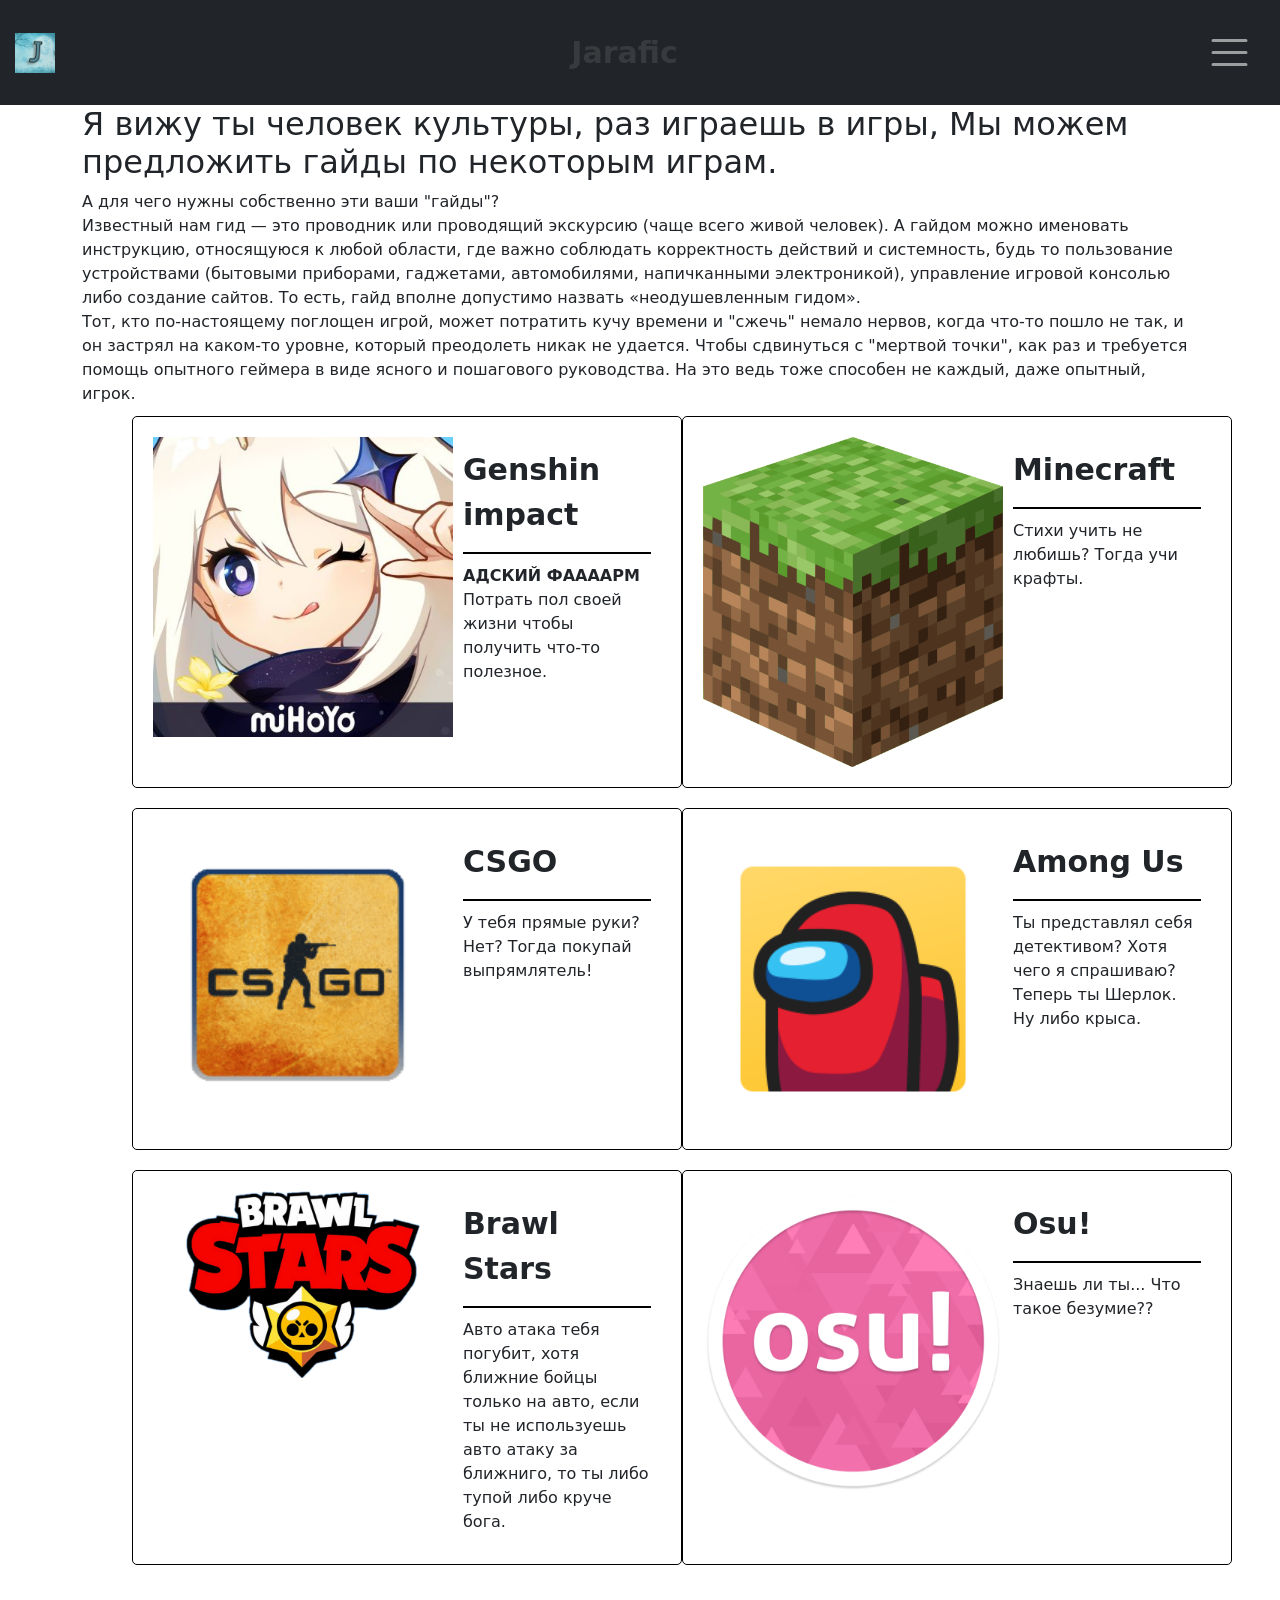
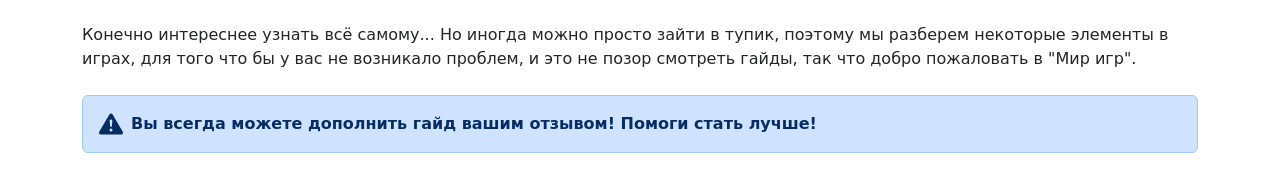
<file: index.html>
<!DOCTYPE html>
<html lang="ru" dir="ltr">
  <head>
    <meta charset="utf-8">
    <title>Jaradic</title>
    <link rel="icon" href="icon.png">

    <meta name="viewport" content="width=device-width">
    <link href="https://cdn.jsdelivr.net/npm/bootstrap@5.0.2/dist/css/bootstrap.min.css" rel="stylesheet" integrity="sha384-EVSTQN3/azprG1Anm3QDgpJLIm9Nao0Yz1ztcQTwFspd3yD65VohhpuuCOmLASjC" crossorigin="anonymous">

      <script src="https://cdn.jsdelivr.net/npm/@popperjs/core@2.9.2/dist/umd/popper.min.js" integrity="sha384-IQsoLXl5PILFhosVNubq5LC7Qb9DXgDA9i+tQ8Zj3iwWAwPtgFTxbJ8NT4GN1R8p" crossorigin="anonymous"></script>

        <script src="https://cdn.jsdelivr.net/npm/bootstrap@5.0.2/dist/js/bootstrap.min.js" integrity="sha384-cVKIPhGWiC2Al4u+LWgxfKTRIcfu0JTxR+EQDz/bgldoEyl4H0zUF0QKbrJ0EcQF" crossorigin="anonymous"></script>
        <link rel="stylesheet" href="css/style.css">
  </head>
  <body>

        <a href="#top"><img id="strelka" src="strelka.png"></a>

      <style>
        a{
          text-decoration: none;
          color: #7774
          }
      </style>
        <nav class="navbar navbar-dark bg-dark">
          <a class="navbar-brand" href="jarafic.html">
        <img src="icon.png" alt="" width="40" height="40">
          </a>

        <div name="top">
          <div class="logobrand">
             <a href="jarafic.html"><b>Jarafic</b></a>
          </div>
        </div>

    <a class="btn" data-bs-toggle="offcanvas" href="#offcanvasExample" role="button" aria-controls="offcanvasExample">
      <span class="navbar-toggler-icon"></span>
    </a>
</nav>

<div class="offcanvas offcanvas-start" tabindex="-1" id="offcanvasExample" aria-labelledby="offcanvasExampleLabel">
  <div class="offcanvas-header">
    <h5 class="offcanvas-title" id="offcanvasExampleLabel">Меню</h5>
    <button type="button" class="btn-close text-reset" data-bs-dismiss="offcanvas" aria-label="Close"></button>
  </div>

  <ul class="rectangle">
    <li><a href="jarafic.html">Основная страница</a></li>
    <li><a href="jarafic_genshin_impact.html">Genshin impact</a></li>
    <li><a href="jarafic_among_us.html">Among Us</a></li>
    <li><a href="jarafic_minecraft.html">Minecraft</a></li>
  </ul>

  <ul class="regavtstyle">
  <li><a href="Reg\Avtoris.html">Авторизация</a></li>
  <li><a href="Reg\Register.html">Регистрация</a></li>
</ul>

</div>

<div class="container">

  <h2>Я вижу ты человек культуры, раз играешь в игры, Мы можем предложить гайды по некоторым играм.</h2>
  А для чего нужны собственно эти ваши "гайды"? <br>
   Известный нам гид — это проводник или проводящий экскурсию (чаще всего живой человек). А гайдом можно именовать инструкцию, относящуюся к любой области, где важно соблюдать корректность действий и системность, будь то пользование устройствами (бытовыми приборами, гаджетами, автомобилями, напичканными электроникой), управление игровой консолью либо создание сайтов. То есть, гайд вполне допустимо назвать «неодушевленным гидом».
   <br>
   Тот, кто по-настоящему поглощен игрой, может потратить кучу времени и "сжечь" немало нервов, когда что-то пошло не так, и он застрял на каком-то уровне, который преодолеть никак не удается. Чтобы сдвинуться с "мертвой точки", как раз и требуется помощь опытного геймера в виде ясного и пошагового руководства. На это ведь тоже способен не каждый, даже опытный, игрок.

      <div class="cart_form">

     <div class="cart">
       <div class="img_line"><img src="GenshinMenuIcon.jpg" alt=""></div>
       <div class="text_line">
         <div class="head_text">
           Genshin impact
         </div>
         <div class="description">
           <b>АДСКИЙ ФААААРМ</b> Потрать пол своей жизни чтобы получить что-то полезное.
         </div>
       </div>
     </div>

     <div class="cart">
       <div class="img_line"><img src="MinecraftMenuIcon.png" alt=""></div>
       <div class="text_line">
         <div class="head_text">
           Minecraft
         </div>
         <div class="description">
            Стихи учить не любишь? Тогда учи крафты.
         </div>
       </div>
     </div>

     <div class="cart">
       <div class="img_line"><img src="CSGOMenuIcon.png" alt=""></div>
       <div class="text_line">
         <div class="head_text">
           CSGO
         </div>
         <div class="description">
           У тебя прямые руки? Нет? Тогда покупай выпрямлятель!
         </div>
       </div>
     </div>

     <div class="cart">
       <div class="img_line"><img src="AmongUsMenuIcon.png" alt=""></div>
       <div class="text_line">
         <div class="head_text">
           Among Us
         </div>
         <div class="description">
            Ты представлял себя детективом? Хотя чего я спрашиваю? Теперь ты Шерлок. Ну либо крыса.
         </div>
       </div>
     </div>

     <div class="cart">
       <div class="img_line"><img src="BrawlStarsMenuIcon.png" alt=""></div>
       <div class="text_line">
         <div class="head_text">
           Brawl Stars
         </div>
           Авто атака тебя погубит, хотя ближние бойцы только на авто, если ты не используешь авто атаку за ближниго, то ты либо тупой либо круче бога.
         <div class="description">

         </div>
       </div>
     </div>

     <div class="cart">
       <div class="img_line"><img src="OsuMenuIcon.png" alt=""></div>
       <div class="text_line">
         <div class="head_text">
           Osu!
         </div>
           Знаешь ли ты... Что такое безумие??
         <div class="description">

         </div>
       </div>
     </div>

     </div>
        <br>
        <br>
Конечно интереснее узнать всё самому... Но иногда можно просто зайти в тупик, поэтому мы разберем некоторые элементы в играх, для того что бы у вас не возникало проблем, и это не позор смотреть гайды, так что добро пожаловать в "Мир игр".
   <br>
   <br>
   <div class="alert alert-primary d-flex align-items-center" role="alert">
   <svg xmlns="http://www.w3.org/2000/svg" width="24" height="24" fill="currentColor" class="bi bi-exclamation-triangle-fill flex-shrink-0 me-2" viewBox="0 0 16 16" role="img" aria-label="Warning:">
     <path d="M8.982 1.566a1.13 1.13 0 0 0-1.96 0L.165 13.233c-.457.778.091 1.767.98 1.767h13.713c.889 0 1.438-.99.98-1.767L8.982 1.566zM8 5c.535 0 .954.462.9.995l-.35 3.507a.552.552 0 0 1-1.1 0L7.1 5.995A.905.905 0 0 1 8 5zm.002 6a1 1 0 1 1 0 2 1 1 0 0 1 0-2z"/>
   </svg>
   <div>
     <b>Вы всегда можете дополнить гайд вашим отзывом! Помоги стать лучше!</b>
   </div>
   </div>

</div>
</body>
</html>
</file>
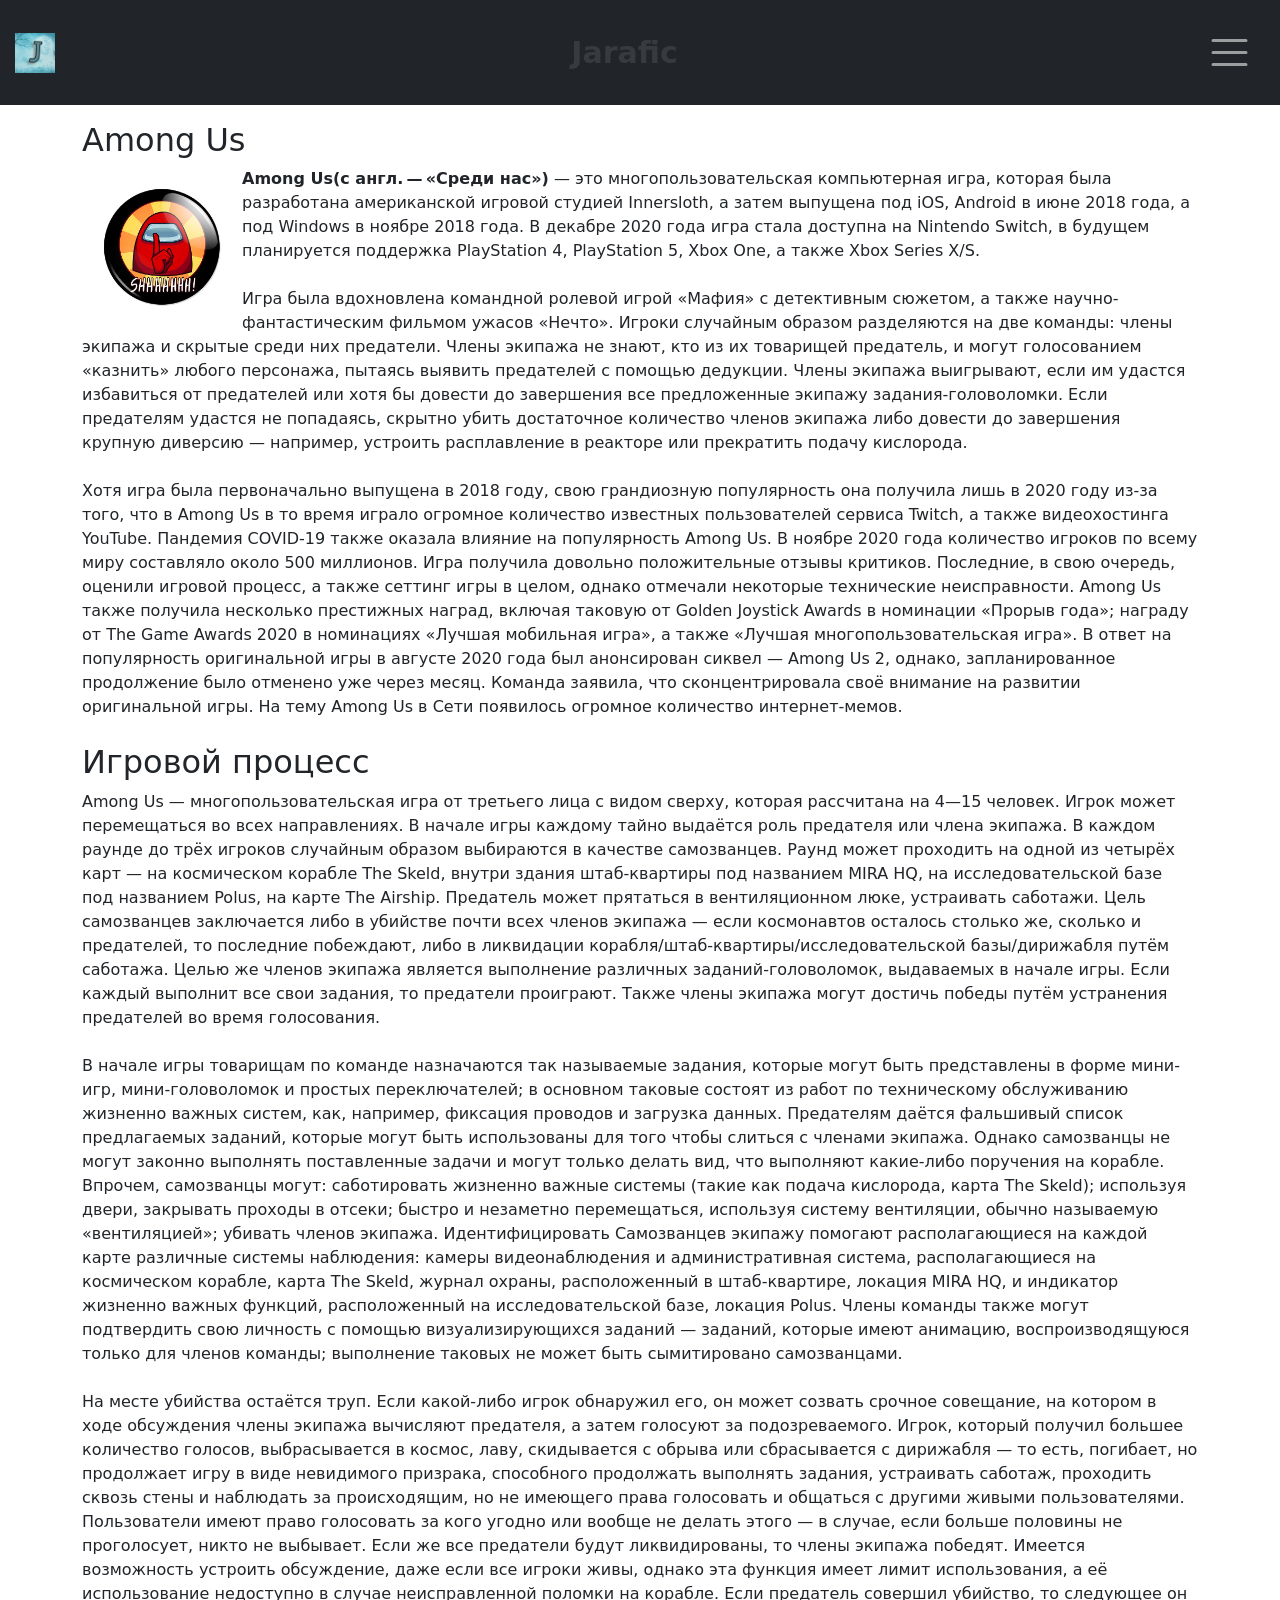
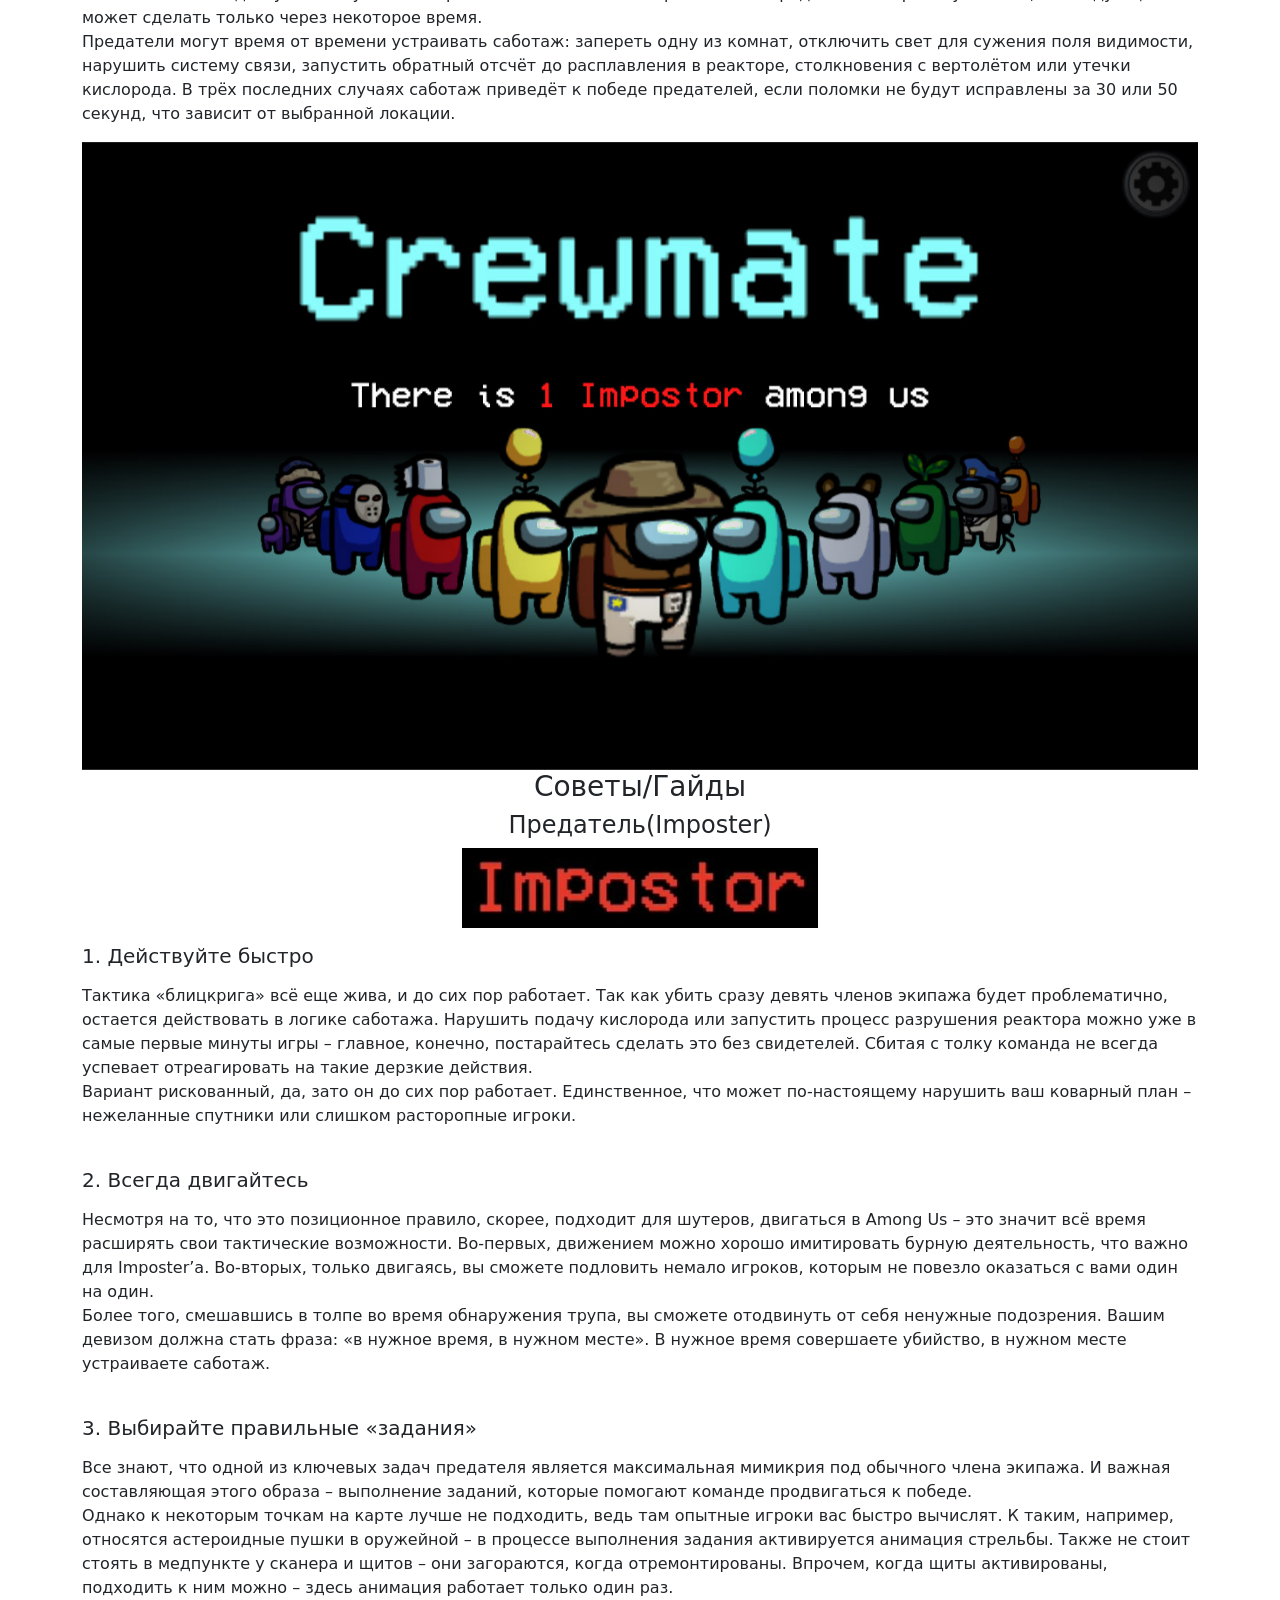
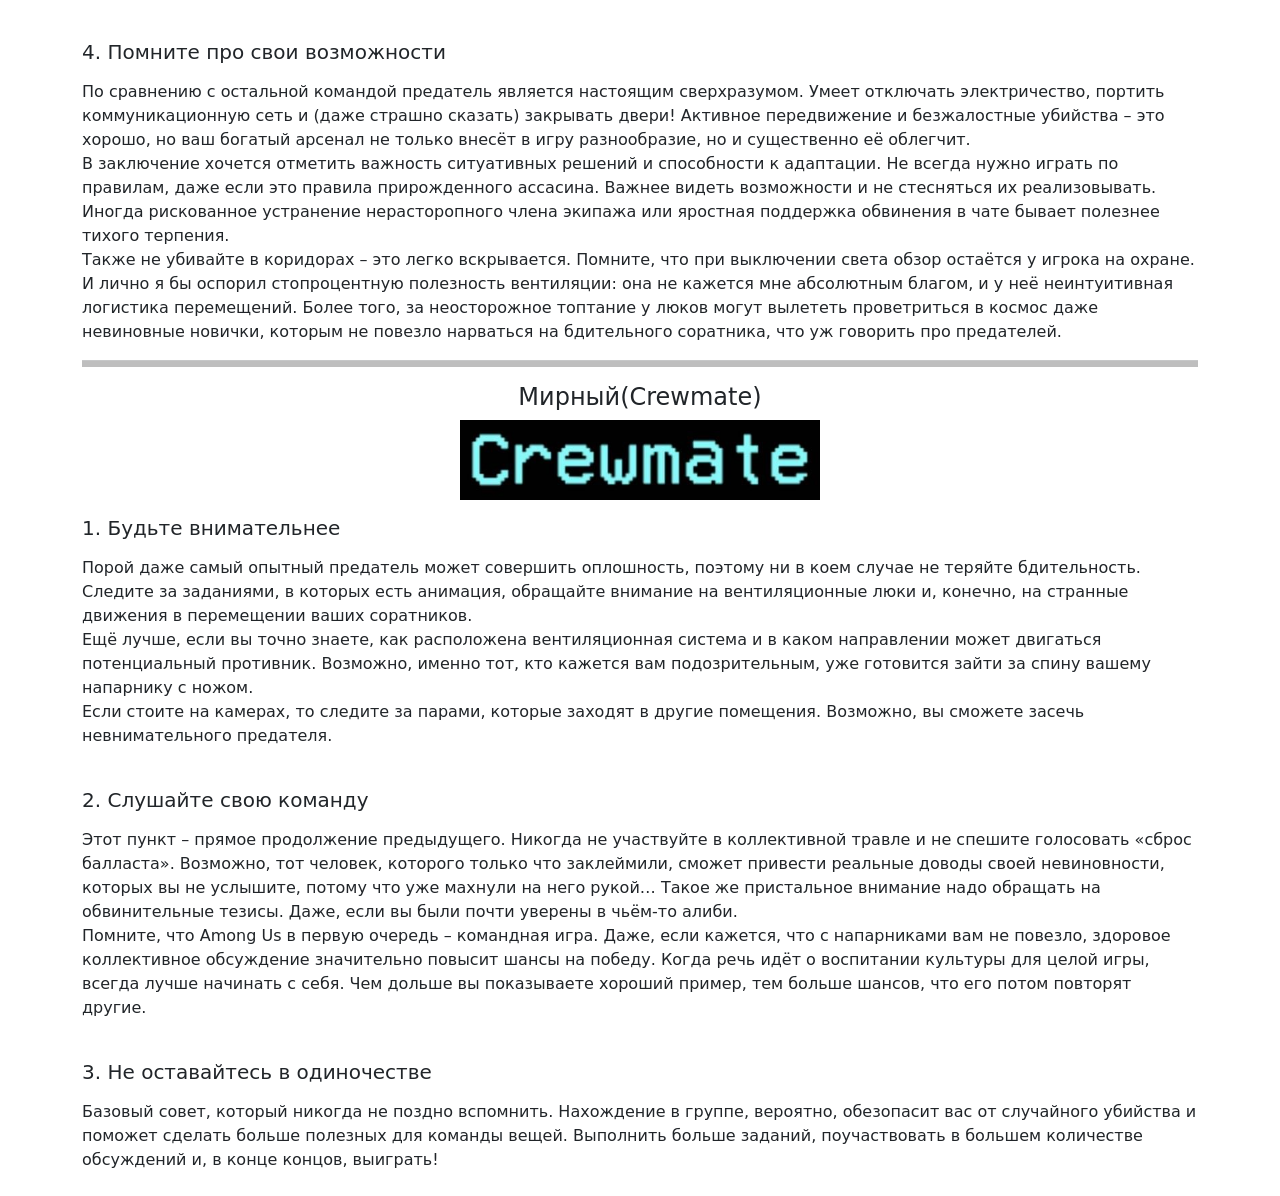
<file: jarafic_among_us.html>
<!DOCTYPE html>
<html lang="ru" dir="ltr">
  <head>
    <meta charset="utf-8">
    <title>Jaradic</title>
    <link rel="icon" href="icon.png">

    <meta name="viewport" content="width=device-width">
    <link href="https://cdn.jsdelivr.net/npm/bootstrap@5.0.2/dist/css/bootstrap.min.css" rel="stylesheet" integrity="sha384-EVSTQN3/azprG1Anm3QDgpJLIm9Nao0Yz1ztcQTwFspd3yD65VohhpuuCOmLASjC" crossorigin="anonymous">

      <script src="https://cdn.jsdelivr.net/npm/@popperjs/core@2.9.2/dist/umd/popper.min.js" integrity="sha384-IQsoLXl5PILFhosVNubq5LC7Qb9DXgDA9i+tQ8Zj3iwWAwPtgFTxbJ8NT4GN1R8p" crossorigin="anonymous"></script>

        <script src="https://cdn.jsdelivr.net/npm/bootstrap@5.0.2/dist/js/bootstrap.min.js" integrity="sha384-cVKIPhGWiC2Al4u+LWgxfKTRIcfu0JTxR+EQDz/bgldoEyl4H0zUF0QKbrJ0EcQF" crossorigin="anonymous"></script>
        <link rel="stylesheet" href="css/style.css">
  </head>
  <body>

        <a href="#top"><img id="strelka" src="strelka.png"></a>

      <style>
        a{
          text-decoration: none;
          color: #7774
          }
      </style>
        <nav class="navbar navbar-dark bg-dark">
          <a class="navbar-brand" href="jarafic.html">
        <img src="icon.png" alt="" width="40" height="40">
          </a>

        <div name="top">
          <div class="logobrand">
             <a href="jarafic.html"><b>Jarafic</b></a>
          </div>
        </div>

    <a class="btn" data-bs-toggle="offcanvas" href="#offcanvasExample" role="button" aria-controls="offcanvasExample">
      <span class="navbar-toggler-icon"></span>
    </a>
</nav>

<div class="offcanvas offcanvas-start" tabindex="-1" id="offcanvasExample" aria-labelledby="offcanvasExampleLabel">
  <div class="offcanvas-header">
    <h5 class="offcanvas-title" id="offcanvasExampleLabel">Меню</h5>
    <button type="button" class="btn-close text-reset" data-bs-dismiss="offcanvas" aria-label="Close"></button>
  </div>

  <ul class="rectangle">
    <li><a href="jarafic.html">Основная страница</a></li>
    <li><a href="jarafic_genshin_impact.html">Genshin impact</a></li>
    <li><a href="jarafic_among_us.html">Among Us</a></li>
    <li><a href="jarafic_minecraft.html">Minecraft</a></li>
  </ul>

  <ul class="regavtstyle">
  <li><a href="Reg\Avtoris.html">Авторизация</a></li>
  <li><a href="Reg\Register.html">Регистрация</a></li>
</ul>

</div>


    <div class="container">


<p><h2>Among Us</h2>

  <img src=" shhh.jpg" alt="" align="left" width="160"
  height="160" style=" border: 8px solid #ffffff;"/>

    <b>Among Us(с англ. — «Среди нас»)</b> — это многопользовательская компьютерная игра, которая была разработана американской игровой студией Innersloth, а затем выпущена под iOS, Android в июне 2018 года, а под Windows в ноябре 2018 года. В декабре 2020 года игра стала доступна на Nintendo Switch, в будущем планируется поддержка PlayStation 4, PlayStation 5, Xbox One, а также Xbox Series X/S.
    <br>
    <br>
    Игра была вдохновлена командной ролевой игрой «Мафия» с детективным сюжетом, а также научно-фантастическим фильмом ужасов «Нечто». Игроки случайным образом разделяются на две команды: члены экипажа и скрытые среди них предатели. Члены экипажа не знают, кто из их товарищей предатель, и могут голосованием «казнить» любого персонажа, пытаясь выявить предателей с помощью дедукции. Члены экипажа выигрывают, если им удастся избавиться от предателей или хотя бы довести до завершения все предложенные экипажу задания-головоломки. Если предателям удастся не попадаясь, скрытно убить достаточное количество членов экипажа либо довести до завершения крупную диверсию — например, устроить расплавление в реакторе или прекратить подачу кислорода.
    <br>
    <br>
    Хотя игра была первоначально выпущена в 2018 году, свою грандиозную популярность она получила лишь в 2020 году из-за того, что в Among Us в то время играло огромное количество известных пользователей сервиса Twitch, а также видеохостинга YouTube. Пандемия COVID-19 также оказала влияние на популярность Among Us. В ноябре 2020 года количество игроков по всему миру составляло около 500 миллионов. Игра получила довольно положительные отзывы критиков. Последние, в свою очередь, оценили игровой процесс, а также сеттинг игры в целом, однако отмечали некоторые технические неисправности. Among Us также получила несколько престижных наград, включая таковую от Golden Joystick Awards в номинации «Прорыв года»; награду от The Game Awards 2020 в номинациях «Лучшая мобильная игра», а также «Лучшая многопользовательская игра». В ответ на популярность оригинальной игры в августе 2020 года был анонсирован сиквел — Among Us 2, однако, запланированное продолжение было отменено уже через месяц. Команда заявила, что сконцентрировала своё внимание на развитии оригинальной игры. На тему Among Us в Сети появилось огромное количество интернет-мемов.

<br>
<br>
<h2>Игровой процесс</h2>

    Among Us — многопользовательская игра от третьего лица с видом сверху, которая рассчитана на 4—15 человек. Игрок может перемещаться во всех направлениях. В начале игры каждому тайно выдаётся роль предателя или члена экипажа. В каждом раунде до трёх игроков случайным образом выбираются в качестве самозванцев. Раунд может проходить на одной из четырёх карт — на космическом корабле The Skeld, внутри здания штаб-квартиры под названием MIRA HQ, на исследовательской базе под названием Polus, на карте The Airship. Предатель может прятаться в вентиляционном люке, устраивать саботажи. Цель самозванцев заключается либо в убийстве почти всех членов экипажа — если космонавтов осталось столько же, сколько и предателей, то последние побеждают, либо в ликвидации корабля/штаб-квартиры/исследовательской базы/дирижабля путём саботажа. Целью же членов экипажа является выполнение различных заданий-головоломок, выдаваемых в начале игры. Если каждый выполнит все свои задания, то предатели проиграют. Также члены экипажа могут достичь победы путём устранения предателей во время голосования.
    <br> <br>
    В начале игры товарищам по команде назначаются так называемые задания, которые могут быть представлены в форме мини-игр, мини-головоломок и простых переключателей; в основном таковые состоят из работ по техническому обслуживанию жизненно важных систем, как, например, фиксация проводов и загрузка данных. Предателям даётся фальшивый список предлагаемых заданий, которые могут быть использованы для того чтобы слиться с членами экипажа. Однако самозванцы не могут законно выполнять поставленные задачи и могут только делать вид, что выполняют какие-либо поручения на корабле. Впрочем, самозванцы могут: саботировать жизненно важные системы (такие как подача кислорода, карта The Skeld); используя двери, закрывать проходы в отсеки; быстро и незаметно перемещаться, используя систему вентиляции, обычно называемую «вентиляцией»; убивать членов экипажа. Идентифицировать Самозванцев экипажу помогают располагающиеся на каждой карте различные системы наблюдения: камеры видеонаблюдения и административная система, располагающиеся на космическом корабле, карта The Skeld, журнал охраны, расположенный в штаб-квартире, локация MIRA HQ, и индикатор жизненно важных функций, расположенный на исследовательской базе, локация Polus. Члены команды также могут подтвердить свою личность с помощью визуализирующихся заданий — заданий, которые имеют анимацию, воспроизводящуюся только для членов команды; выполнение таковых не может быть сымитировано самозванцами.
    <br><br>
    На месте убийства остаётся труп. Если какой-либо игрок обнаружил его, он может созвать срочное совещание, на котором в ходе обсуждения члены экипажа вычисляют предателя, а затем голосуют за подозреваемого. Игрок, который получил большее количество голосов, выбрасывается в космос, лаву, скидывается с обрыва или сбрасывается с дирижабля — то есть, погибает, но продолжает игру в виде невидимого призрака, способного продолжать выполнять задания, устраивать саботаж, проходить сквозь стены и наблюдать за происходящим, но не имеющего права голосовать и общаться с другими живыми пользователями. Пользователи имеют право голосовать за кого угодно или вообще не делать этого — в случае, если больше половины не проголосует, никто не выбывает. Если же все предатели будут ликвидированы, то члены экипажа победят. Имеется возможность устроить обсуждение, даже если все игроки живы, однако эта функция имеет лимит использования, а её использование недоступно в случае неисправленной поломки на корабле. Если предатель совершил убийство, то следующее он может сделать только через некоторое время.
    <br>
    Предатели могут время от времени устраивать саботаж: запереть одну из комнат, отключить свет для сужения поля видимости, нарушить систему связи, запустить обратный отсчёт до расплавления в реакторе, столкновения с вертолётом или утечки кислорода. В трёх последних случаях саботаж приведёт к победе предателей, если поломки не будут исправлены за 30 или 50 секунд, что зависит от выбранной локации. </b>
</p>
<div id="carouselExampleControls" class="carousel slide" data-bs-ride="carousel">
  <div class="carousel-inner">
    <div class="carousel-item active">
      <img src="AmongUs1.jpg" class="d-block w-100" alt="AmongUs1.jpg">
    </div>
    <div class="carousel-item">
      <img src="AmongUs2.png" class="d-block w-100" alt="AmongUs2.png">
    </div>
  </div>
  <button class="carousel-control-prev" type="button" data-bs-target="#carouselExampleControls" data-bs-slide="prev">

  </button>
  <button class="carousel-control-next" type="button" data-bs-target="#carouselExampleControls" data-bs-slide="next">

  </button>
</div>

  <h3 align="center">Советы/Гайды</h3>
    <h4 align="center">Предатель(Imposter)</h4>
    <img src="imposter.jpg" height="80px" class="imgsus">

  <p><h5>1. Действуйте быстро</h5></p>
  Тактика «блицкрига» всё еще жива, и до сих пор работает. Так как убить сразу девять членов экипажа будет проблематично, остается действовать в логике саботажа. Нарушить подачу кислорода или запустить процесс разрушения реактора можно уже в самые первые минуты игры – главное, конечно, постарайтесь сделать это без свидетелей. Сбитая с толку команда не всегда успевает отреагировать на такие дерзкие действия.
<br>
Вариант рискованный, да, зато он до сих пор работает. Единственное, что может по-настоящему нарушить ваш коварный план – нежеланные спутники или слишком расторопные игроки.
<br><br>

  <p><h5>2. Всегда двигайтесь</h5></p>
  Несмотря на то, что это позиционное правило, скорее, подходит для шутеров, двигаться в Among Us – это значит всё время расширять свои тактические возможности. Во-первых, движением можно хорошо имитировать бурную деятельность, что важно для Imposter’а. Во-вторых, только двигаясь, вы сможете подловить немало игроков, которым не повезло оказаться с вами один на один.
  <br>
  Более того, смешавшись в толпе во время обнаружения трупа, вы сможете отодвинуть от себя ненужные подозрения. Вашим девизом должна стать фраза: «в нужное время, в нужном месте». В нужное время совершаете убийство, в нужном месте устраиваете саботаж.
  <br><br>

    <p><h5>3. Выбирайте правильные «задания»</h5></p>
    Все знают, что одной из ключевых задач предателя является максимальная мимикрия под обычного члена экипажа. И важная составляющая этого образа – выполнение заданий, которые помогают команде продвигаться к победе.
    <br>
    Однако к некоторым точкам на карте лучше не подходить, ведь там опытные игроки вас быстро вычислят. К таким, например, относятся астероидные пушки в оружейной – в процессе выполнения задания активируется анимация стрельбы. Также не стоит стоять в медпункте у сканера и щитов – они загораются, когда отремонтированы. Впрочем, когда щиты активированы, подходить к ним можно – здесь анимация работает только один раз.
    <br><br>

      <p><h5>4. Помните про свои возможности</h5></p>
      По сравнению с остальной командой предатель является настоящим сверхразумом. Умеет отключать электричество, портить коммуникационную сеть и (даже страшно сказать) закрывать двери! Активное передвижение и безжалостные убийства – это хорошо, но ваш богатый арсенал не только внесёт в игру разнообразие, но и существенно её облегчит.
      <br>
      В заключение хочется отметить важность ситуативных решений и способности к адаптации. Не всегда нужно играть по правилам, даже если это правила прирожденного ассасина. Важнее видеть возможности и не стесняться их реализовывать. Иногда рискованное устранение нерасторопного члена экипажа или яростная поддержка обвинения в чате бывает полезнее тихого терпения.
      <br>
      Также не убивайте в коридорах – это легко вскрывается. Помните, что при выключении света обзор остаётся у игрока на охране. И лично я бы оспорил стопроцентную полезность вентиляции: она не кажется мне абсолютным благом, и у неё неинтуитивная логистика перемещений. Более того, за неосторожное топтание у люков могут вылететь проветриться в космос даже невиновные новички, которым не повезло нарваться на бдительного соратника, что уж говорить про предателей.

<hr size="9" color=#000000 width="100%">

  <h4 align="center">Мирный(Crewmate)</h4>
<img src="crewmate.jpg" height="80px" class="imgsus">

  <p><h5>1. Будьте внимательнее</h5></p>
Порой даже самый опытный предатель может совершить оплошность, поэтому ни в коем случае не теряйте бдительность. Следите за заданиями, в которых есть анимация, обращайте внимание на вентиляционные люки и, конечно, на странные движения в перемещении ваших соратников.
<br>
Ещё лучше, если вы точно знаете, как расположена вентиляционная система и в каком направлении может двигаться потенциальный противник. Возможно, именно тот, кто кажется вам подозрительным, уже готовится зайти за спину вашему напарнику с ножом.
<br>
Если стоите на камерах, то следите за парами, которые заходят в другие помещения. Возможно, вы сможете засечь невнимательного предателя.
<br><br>

  <p><h5>2. Слушайте свою команду</h5></p>
  Этот пункт – прямое продолжение предыдущего. Никогда не участвуйте в коллективной травле и не спешите голосовать «сброс балласта». Возможно, тот человек, которого только что заклеймили, сможет привести реальные доводы своей невиновности, которых вы не услышите, потому что уже махнули на него рукой… Такое же пристальное внимание надо обращать на обвинительные тезисы. Даже, если вы были почти уверены в чьём-то алиби.
  <br>
  Помните, что Among Us в первую очередь – командная игра. Даже, если кажется, что с напарниками вам не повезло, здоровое коллективное обсуждение значительно повысит шансы на победу. Когда речь идёт о воспитании культуры для целой игры, всегда лучше начинать с себя. Чем дольше вы показываете хороший пример, тем больше шансов, что его потом повторят другие.
  <br><br>

    <p><h5>3. Не оставайтесь в одиночестве</h5></p>
    Базовый совет, который никогда не поздно вспомнить. Нахождение в группе, вероятно, обезопасит вас от случайного убийства и поможет сделать больше полезных для команды вещей. Выполнить больше заданий, поучаствовать в большем количестве обсуждений и, в конце концов, выиграть!
    <br>
    <br>
    
</div>
  </body>
</html>
</file>
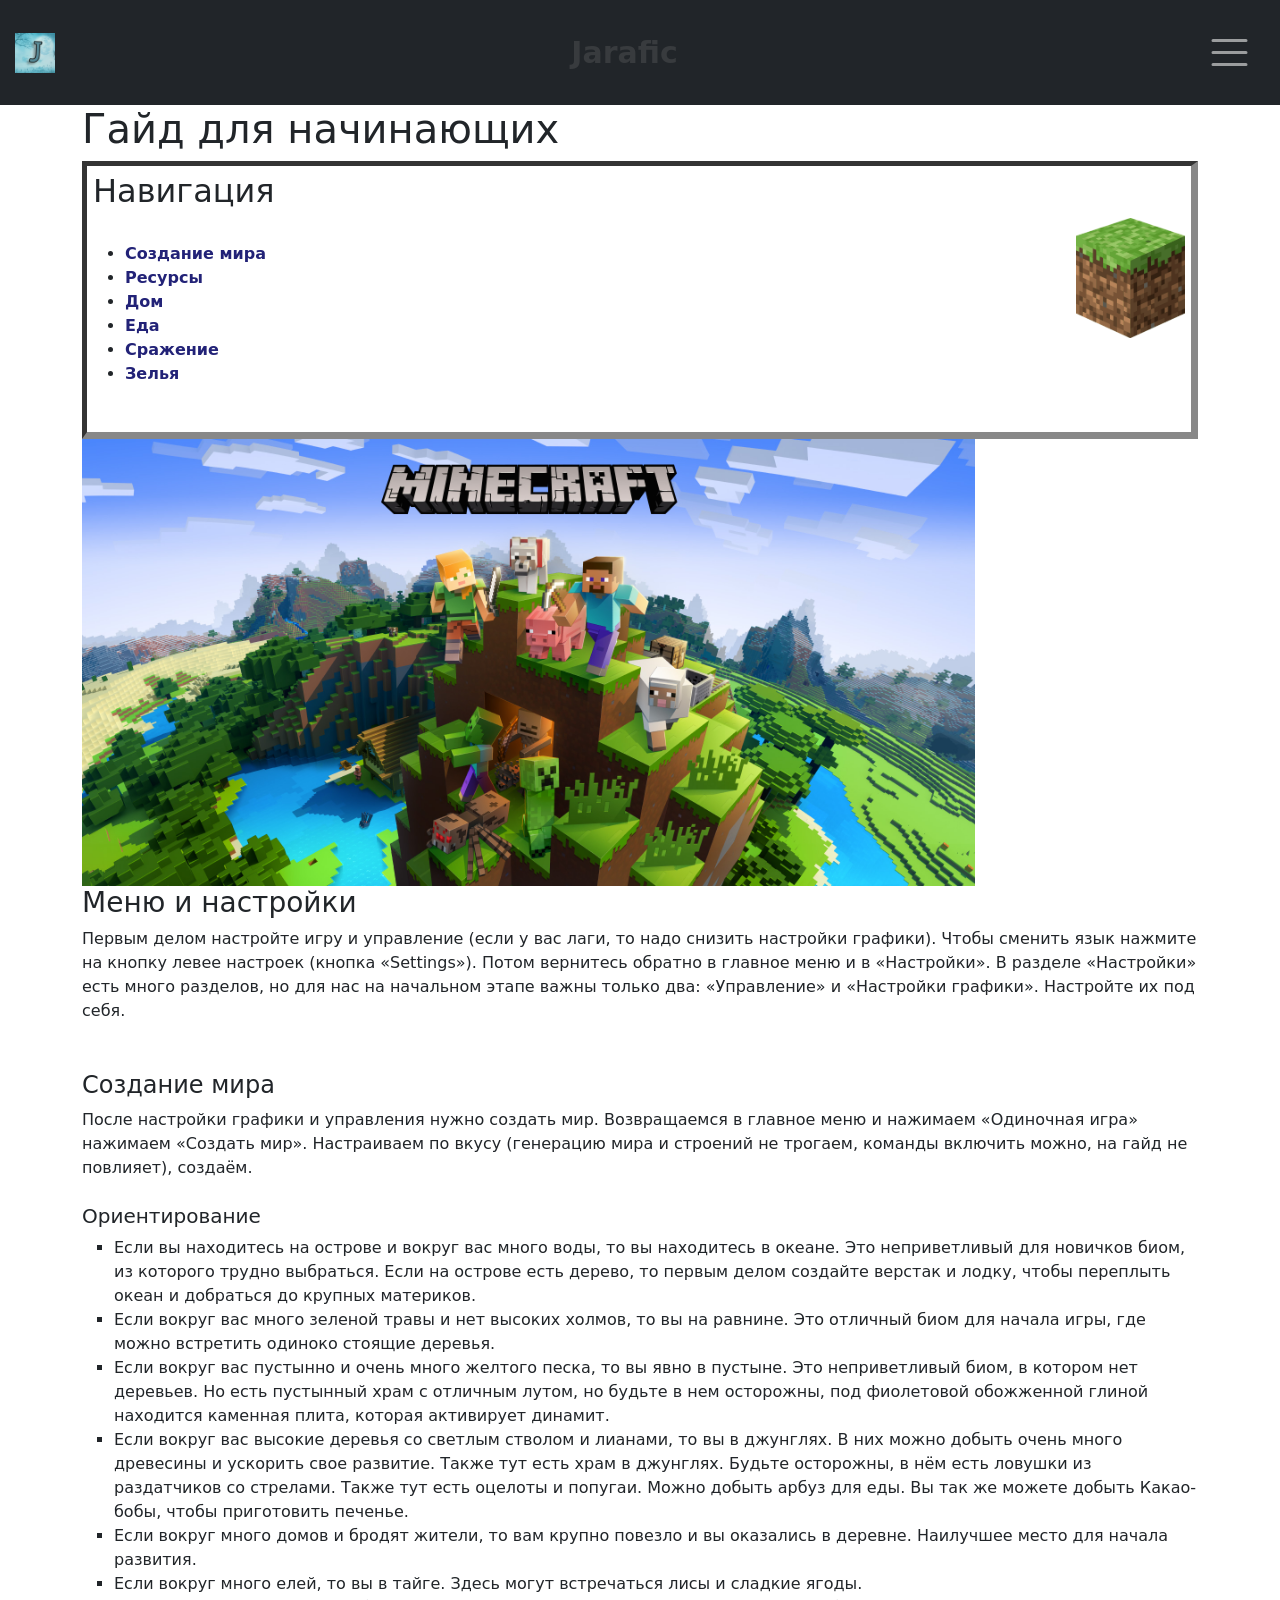
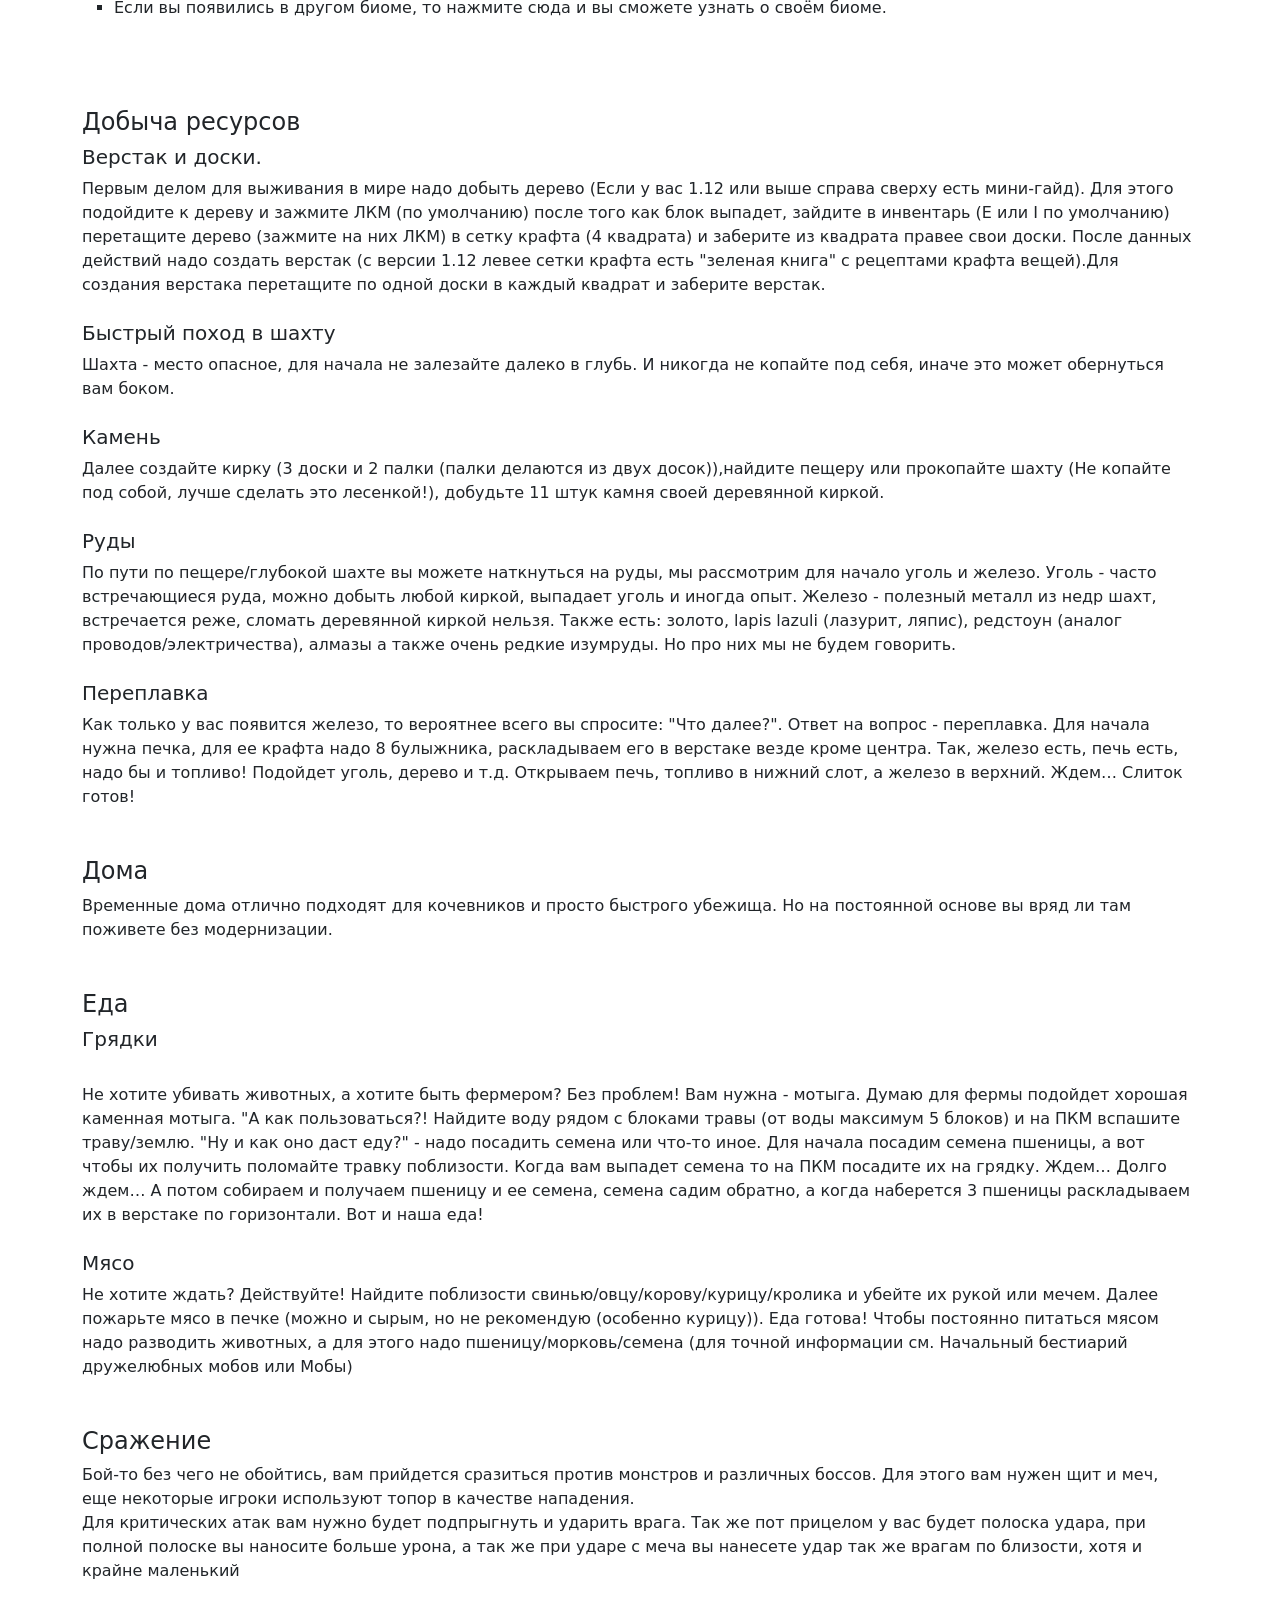
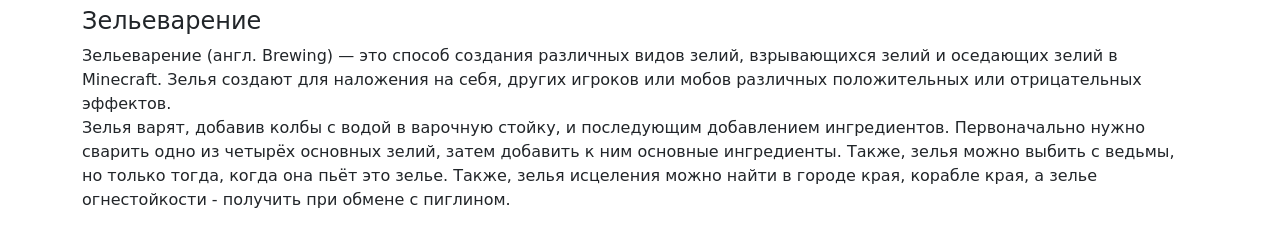
<file: jarafic_minecraft.html>
<!DOCTYPE html>
<html lang="ru" dir="ltr">
  <head>
    <meta charset="utf-8">
    <title>Jaradic</title>
    <link rel="icon" href="icon.png">

    <meta name="viewport" content="width=device-width">
    <link href="https://cdn.jsdelivr.net/npm/bootstrap@5.0.2/dist/css/bootstrap.min.css" rel="stylesheet" integrity="sha384-EVSTQN3/azprG1Anm3QDgpJLIm9Nao0Yz1ztcQTwFspd3yD65VohhpuuCOmLASjC" crossorigin="anonymous">

      <script src="https://cdn.jsdelivr.net/npm/@popperjs/core@2.9.2/dist/umd/popper.min.js" integrity="sha384-IQsoLXl5PILFhosVNubq5LC7Qb9DXgDA9i+tQ8Zj3iwWAwPtgFTxbJ8NT4GN1R8p" crossorigin="anonymous"></script>

        <script src="https://cdn.jsdelivr.net/npm/bootstrap@5.0.2/dist/js/bootstrap.min.js" integrity="sha384-cVKIPhGWiC2Al4u+LWgxfKTRIcfu0JTxR+EQDz/bgldoEyl4H0zUF0QKbrJ0EcQF" crossorigin="anonymous"></script>
        <link rel="stylesheet" href="css/style.css">
  </head>
  <body>

        <a href="#top"><img id="strelka" src="strelka.png"></a>

      <style>
        a{
          text-decoration: none;
          color: #7774
          }
      </style>
        <nav class="navbar navbar-dark bg-dark">
          <a class="navbar-brand" href="jarafic.html">
        <img src="icon.png" alt="" width="40" height="40">
          </a>

        <div name="top">
          <div class="logobrand">
             <a href="jarafic.html"><b>Jarafic</b></a>
          </div>
        </div>

    <a class="btn" data-bs-toggle="offcanvas" href="#offcanvasExample" role="button" aria-controls="offcanvasExample">
      <span class="navbar-toggler-icon"></span>
    </a>
</nav>

<div class="offcanvas offcanvas-start" tabindex="-1" id="offcanvasExample" aria-labelledby="offcanvasExampleLabel">
  <div class="offcanvas-header">
    <h5 class="offcanvas-title" id="offcanvasExampleLabel">Меню</h5>
    <button type="button" class="btn-close text-reset" data-bs-dismiss="offcanvas" aria-label="Close"></button>
  </div>

  <ul class="rectangle">
    <li><a href="jarafic.html">Основная страница</a></li>
    <li><a href="jarafic_genshin_impact.html">Genshin impact</a></li>
    <li><a href="jarafic_among_us.html">Among Us</a></li>
    <li><a href="jarafic_minecraft.html">Minecraft</a></li>
  </ul>

  <ul class="regavtstyle">
  <li><a href="Reg\Avtoris.html">Авторизация</a></li>
  <li><a href="Reg\Register.html">Регистрация</a></li>
</ul>

</div>


  <div class="container">

            <h1>Гайд для начинающих</h1>

      <div id="navigation">
          <h2>Навигация</h2>
          <img src="MinecraftMenuIcon.png" width="10%" align="right">
            <ul>
                  <br>
                  <li><a class="navig" href="#CreateWorld"><b>Создание мира</b></a></li>
                  <li><a class="navig" href="#Resurs"><b>Ресурсы</b></a></li>
                  <li><a class="navig" href="#House"><b>Дом</b></a></li>
                  <li><a class="navig" href="#food"><b>Еда</b></a></li>
                  <li><a class="navig" href="#battle"><b>Сражение</b></a></li>
                  <li><a class="navig" href="#Effect"><b>Зелья</b></a></li>
                  <br>
            </ul>
      </div>

      <img src="MinecraftBanner.jpg" width="80%"  alt="">

        <h3>Меню и настройки</h3>
        Первым делом настройте игру и управление (если у вас лаги, то надо снизить настройки графики). Чтобы сменить язык нажмите на кнопку левее настроек (кнопка  «Settings»). Потом вернитесь обратно в главное меню и в «Настройки». В разделе «Настройки» есть много разделов, но для нас на начальном этапе важны только два: «Управление» и «Настройки графики». Настройте их под себя.
<br><br><br>
      <a name="CreateWorld"><h4>Создание мира</h4></a>
        После настройки графики и управления нужно создать мир. Возвращаемся в главное меню и нажимаем «Одиночная игра» нажимаем «Создать мир». Настраиваем по вкусу (генерацию мира и строений не трогаем, команды включить можно, на гайд не повлияет), создаём.
<br><br>
<h5>Ориентирование</h5>
      <ul type="square">
        <li>Если вы находитесь на острове и вокруг вас много воды, то вы находитесь в океане. Это неприветливый для новичков биом, из которого трудно выбраться. Если на острове есть дерево, то первым делом создайте верстак и лодку, чтобы переплыть океан и добраться до крупных материков.</li>
        <li>Если вокруг вас много зеленой травы и нет высоких холмов, то вы на равнине. Это отличный биом для начала игры, где можно встретить одиноко стоящие деревья.</li>
        <li>Если вокруг вас пустынно и очень много желтого песка, то вы явно в пустыне. Это неприветливый биом, в котором нет деревьев. Но есть пустынный храм с отличным лутом, но будьте в нем осторожны, под фиолетовой обожженной глиной находится каменная плита, которая активирует динамит.</li>
        <li>Если вокруг вас высокие деревья со светлым стволом и лианами, то вы в джунглях. В них можно добыть очень много древесины и ускорить свое развитие. Также тут есть храм в джунглях. Будьте осторожны, в нём есть ловушки из раздатчиков со стрелами. Также тут есть оцелоты и попугаи. Можно добыть арбуз для еды. Вы так же можете добыть Какао-бобы, чтобы приготовить печенье.</li>
        <li>Если вокруг много домов и бродят жители, то вам крупно повезло и вы оказались в деревне. Наилучшее место для начала развития.</li>
        <li>Если вокруг много елей, то вы в тайге. Здесь могут встречаться лисы и сладкие ягоды.</li>
        <li>Если вы появились в другом биоме, то нажмите сюда и вы сможете узнать о своём биоме.</li>
     </ul>
  <br> <br> <br>
     <a name="Resurs"><h4>Добыча ресурсов</h4></a>
    <h5>Верстак и доски.</h5>
Первым делом для выживания в мире надо добыть дерево (Если у вас 1.12 или выше справа сверху есть мини-гайд). Для этого подойдите к дереву и зажмите ЛКМ (по умолчанию) после того как блок выпадет, зайдите в инвентарь (E или I по умолчанию) перетащите дерево (зажмите на них ЛКМ) в сетку крафта (4 квадрата) и заберите из квадрата правее свои доски. После данных действий надо создать верстак (с версии 1.12 левее сетки крафта есть "зеленая книга" с рецептами крафта вещей).Для создания верстака перетащите по одной доски в каждый квадрат и заберите верстак.
  <br> <br>
<h5>Быстрый поход в шахту</h5>
Шахта - место опасное, для начала не залезайте далеко в глубь. И никогда не копайте под себя, иначе это может обернуться вам боком.
  <br> <br>
<h5>Камень</h5>
Далее создайте кирку (3 доски и 2 палки (палки делаются из двух досок)),найдите пещеру или прокопайте шахту (Не копайте под собой, лучше сделать это лесенкой!), добудьте 11 штук камня своей деревянной киркой.
  <br> <br>
<h5>Руды</h5>
По пути по пещере/глубокой шахте вы можете наткнуться на руды, мы рассмотрим для начало уголь и железо. Уголь - часто встречающиеся руда, можно добыть любой киркой, выпадает уголь и иногда опыт. Железо - полезный металл из недр шахт, встречается реже, сломать деревянной киркой нельзя. Также есть: золото, lapis lazuli (лазурит, ляпис), редстоун (аналог проводов/электричества), алмазы а также очень редкие изумруды. Но про них мы не будем говорить.
  <br> <br>
<h5>Переплавка</h5>
Как только у вас появится железо, то вероятнее всего вы спросите: "Что далее?". Ответ на вопрос - переплавка. Для начала нужна печка, для ее крафта надо 8 булыжника, раскладываем его в верстаке везде кроме центра. Так, железо есть, печь есть, надо бы и топливо! Подойдет уголь, дерево и т.д. Открываем печь, топливо в нижний слот, а железо в верхний. Ждем… Слиток готов!</b>
  <br> <br> <br>
<a name="House"><h4>Дома</h4></a>
Временные дома отлично подходят для кочевников и просто быстрого убежища. Но на постоянной основе вы вряд ли там поживете без модернизации.

  <br> <br> <br>

<a name="food"><h4>Еда</h4></a>

<h5>Грядки</h5>
  <br>
Не хотите убивать животных, а хотите быть фермером? Без проблем! Вам нужна - мотыга. Думаю для фермы подойдет хорошая каменная мотыга.
"А как пользоваться?! Найдите воду рядом с блоками травы (от воды максимум 5 блоков) и на ПКМ вспашите траву/землю. "Ну и как оно даст еду?" - надо посадить семена или что-то иное. Для начала посадим семена пшеницы, а вот чтобы их получить поломайте травку поблизости. Когда вам выпадет семена то на ПКМ посадите их на грядку. Ждем… Долго ждем… А потом собираем и получаем пшеницу и ее семена, семена садим обратно, а когда наберется 3 пшеницы раскладываем их в верстаке по горизонтали. Вот и наша еда!
  <br> <br>
<h5>Мясо</h5>
Не хотите ждать? Действуйте! Найдите поблизости свинью/овцу/корову/курицу/кролика и убейте их рукой или мечем. Далее пожарьте мясо в печке (можно и сырым, но не рекомендую (особенно курицу)). Еда готова! Чтобы постоянно питаться мясом надо разводить животных, а для этого надо пшеницу/морковь/семена (для точной информации см. Начальный бестиарий дружелюбных мобов или Мобы)
  <br> <br> <br>

  <a name="battle"><h4>Сражение</h4></a>
  Бой-то без чего не обойтись, вам прийдется сразиться против монстров и различных боссов. Для этого вам нужен щит и меч, еще некоторые игроки используют топор в качестве нападения.
  <br>
  Для критических атак вам нужно будет подпрыгнуть и ударить врага. Так же пот прицелом у вас будет полоска удара, при полной полоске вы наносите больше урона, а так же при ударе с меча вы нанесете удар так же врагам по близости, хотя и крайне маленький

  <br><br>

  <a name="Effect"><h4>Зельеварение</h4></a>

  Зельеварение (англ. Brewing) — это способ создания различных видов зелий, взрывающихся зелий и оседающих зелий в Minecraft. Зелья создают для наложения на себя, других игроков или мобов различных положительных или отрицательных эффектов.
<br>
Зелья варят, добавив колбы с водой в варочную стойку, и последующим добавлением ингредиентов. Первоначально нужно сварить одно из четырёх основных зелий, затем добавить к ним основные ингредиенты. Также, зелья можно выбить с ведьмы, но только тогда, когда она пьёт это зелье. Также, зелья исцеления можно найти в городе края, корабле края, а зелье огнестойкости - получить при обмене с пиглином.


<br>
<br>
</div>
  </body>
</html>
</file>
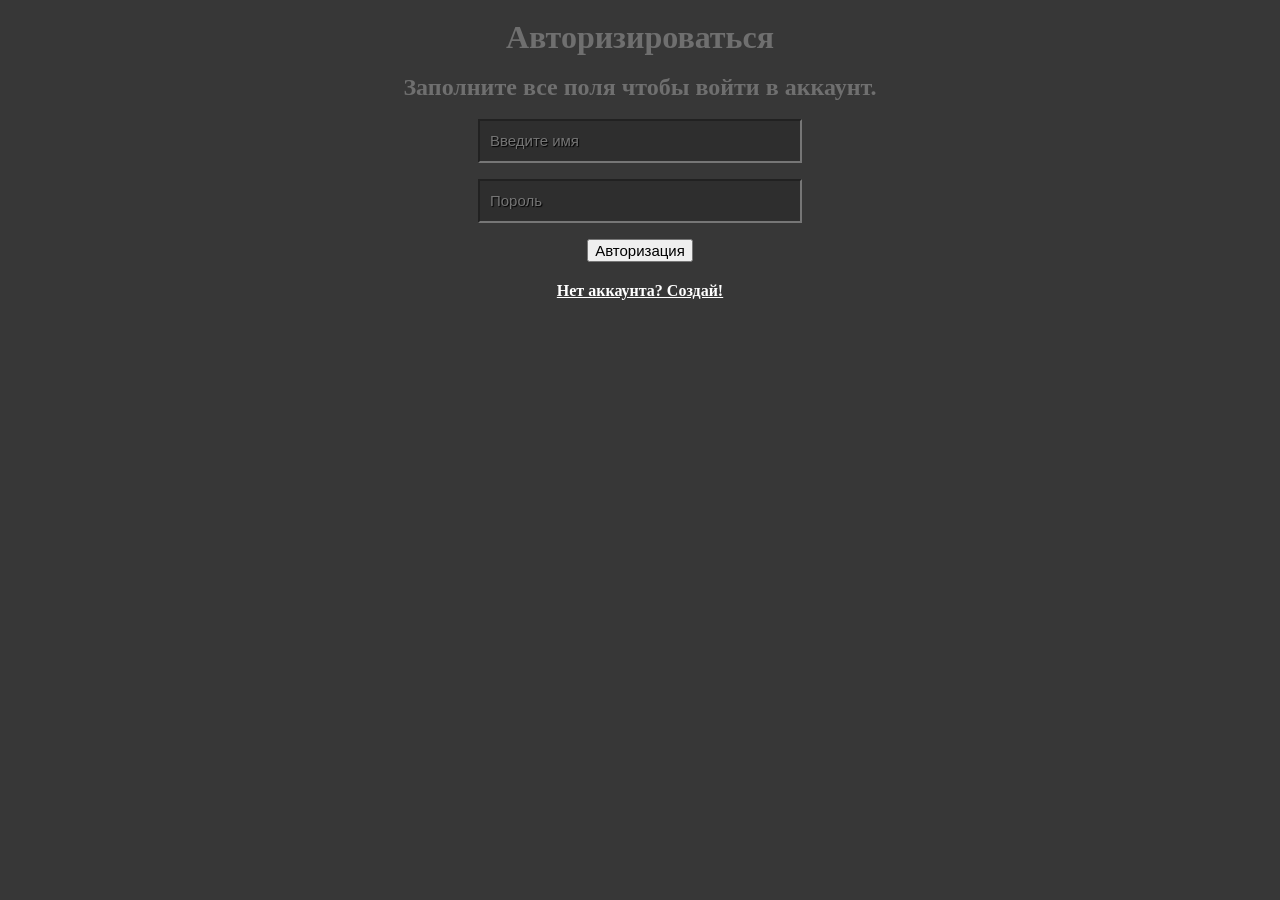
<file: Reg/Avtoris.html>
<!DOCTYPE html>
<html lang="ru">
  <head>
    <meta charset="utf-8">
    <title>Jarafic</title>
    <link rel="icon" href="icon.png">
    <link rel="stylesheet" href="style.css">
  </head>
  <body>
  <div align="center">
    <div class="container">

    <h1 align="center">Авторизироваться</h1>
  <h2 align="center">Заполните все поля чтобы войти в аккаунт.</h2>

        <label for="name"></label>
        <input type="text" placeholder="Введите имя" name="name" required>
        <br>
        <br>
          <label for="psw"></label>
          <input type="password" placeholder="Пороль" name="psw" required>
          <br>
          <br>
      <button type="submit" class="registerbtn">Авторизация</button>

  <a href="Register.html"><h4>Нет аккаунта? Создай!</h4></a>

      </div>
    </div>
  </body>
</html>
</file>
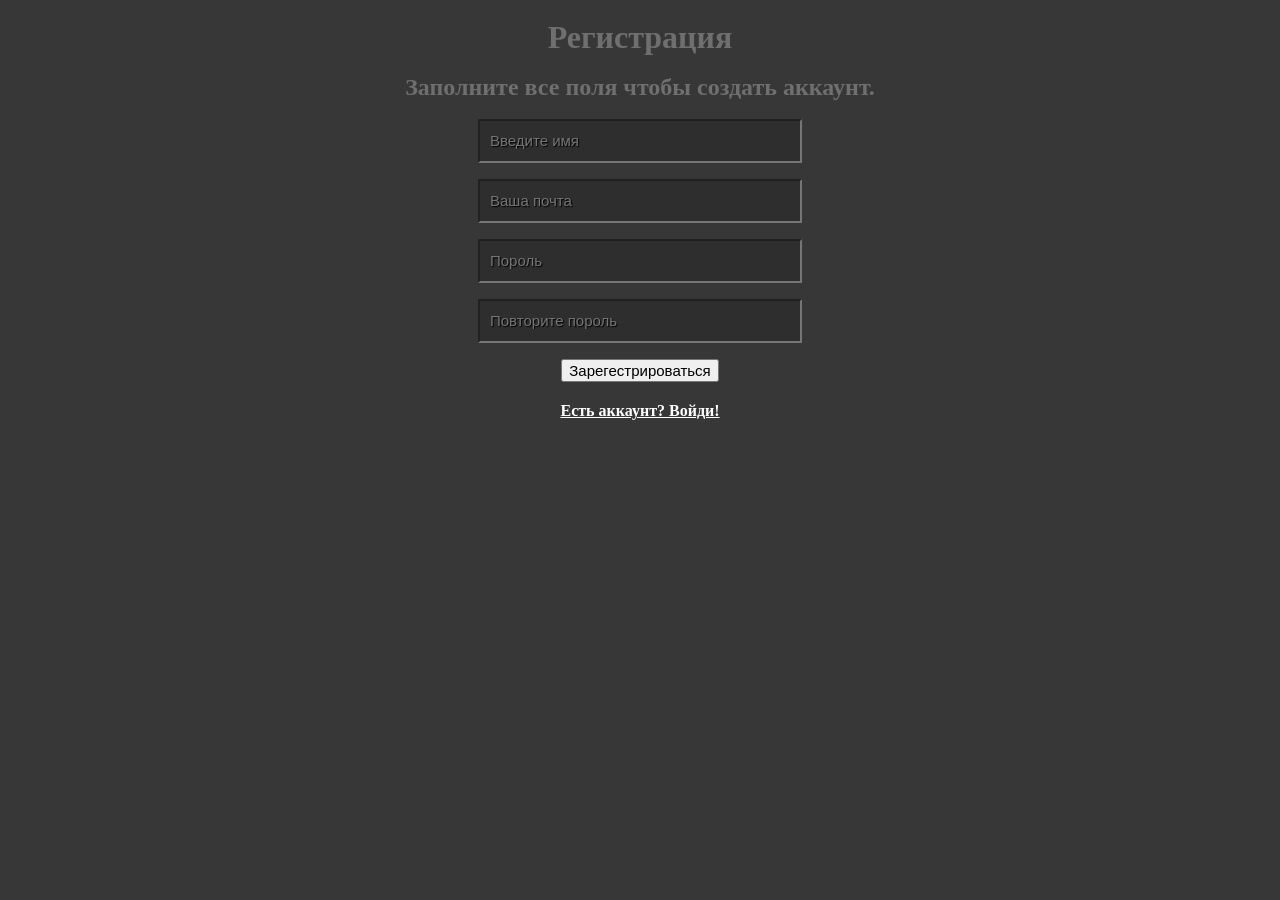
<file: Reg/Register.html>
<!DOCTYPE html>
<html lang="ru">
  <head>
    <meta charset="utf-8">
    <title>Jarafic</title>
    <link rel="stylesheet" href="style.css">
    <link rel="icon" href="icon.png">
  </head>
  <body>
  <div align="center">
    <div class="container">

    <h1 align="center">Регистрация</h1>
  <h2 align="center">Заполните все поля чтобы создать аккаунт.</h2>

        <label for="name"></label>
        <input type="text" placeholder="Введите имя" name="name" required>
        <br>
        <br>
          <label for="email"></label>
          <input type="email" placeholder="Ваша почта" name="email" required>
          <br>
          <br>
            <label for="psw"></label>
            <input type="password" placeholder="Пороль" name="psw" required>
            <br>
            <br>
              <label for="pswr"></label>
              <input type="password" placeholder="Повторите пороль" name="pswr" required>
              <br>
              <br>
      <button type="submit" class="registerbtn">Зарегестрироваться</button>

      <a href="Avtoris.html"><h4>Есть аккаунт? Войди!</h4></a>

    </div>
  </div>
</body>
</html>
</file>
<file: css/style.css>
html{
      scroll-behavior: smooth;

}


.line{
  display: flex;
}

.navbar a{
  margin: 15px;
}

#navigation {
    border: 3px;
    border-width: 5px 7px 7px 5px;
    border-style: inset;
    border-color: #888;
    padding: 6px;

}

#strelka{
  height: 5%;
  position: fixed;
}

.imgsus {
    display: block;
    margin-left: auto;
    margin-right: auto
  }

.logobrand{
  font-size: 30px;
}


.logobrand a:hover{
  text-shadow: 0 0 25px;
  color: #888;
  font-size: 35px;
}


.navig {
  color: #227
}

.img {
   line-height: 1px;
  }

.rectangle {
counter-reset: li;
list-style: none;
font: 14px "Trebuchet MS", "Lucida Sans";
padding: 0;
text-shadow: 0 1px 0 rgba(122,122,122,.5);
}

.rectangle a {
position: relative;
display: block;
padding: .4em .4em .4em .8em;
margin: .5em 0 .5em 2.5em;
background: #3522;
color: #444;
text-decoration: none;
transition: all .3s ease-out;
}

.rectangle a:hover {
  background: #DCDDE1;
}

.rectangle a:before {
content: counter(li);
counter-increment: li;
position: absolute;
left: -2.5em;
top: 50%;
margin-top: -1em;
background: #9097A2;
height: 2em;
width: 2em;
line-height: 2em;
text-align: center;
font-weight: bold;
}

.rectangle a:after {
position: absolute;
content: "";
border: .5em solid transparent;
left: -1em;
top: 50%;
margin-top: -.5em;
transition: all .3s ease-out;
}

.rectangle a:hover:after {
left: -.5em;
border-left-color: #9097A2;
}


@media (max-width: 1240px){
    #strelka{
      height: 2%;
    }
}

@media (max-width: 1240 px){
   .element{
     height: 100%;
   }
}

span{
  font-size: 30px;
  color: #333;
}

.cart_form{
  width: 1200px;
  display: flex;
  flex-wrap: wrap;
  margin: 0 auto;

  justify-content: center;
}

.cart{
  border: 1px solid black;
  padding: 20px;

  margin: 10px 0;
  border-radius: 5px;

  display: flex;
  width: 550px;
}

.img_line img{
  width: 300px;
}

.text_line{
  padding: 10px
}

.head_text{
  font-size: 30px;
  font-weight: 600;
  padding-bottom: 15px;
  border-bottom: 2px solid black;
  margin-bottom: 10px;
}

@media (max-width: 1240px){
  .cart_form{
    width: 100%;
  }
  .cart{
    width: 100%;
    margin: 5px;
  }
}

@media (max-width: 700px){
  .head_text{
    font-size: 22px;
    padding-bottom: 5px;
    border-bottom: 2px solid black;
    margin-bottom: 5px;
  }

  .text_line{
    padding: 0 10px;
  }

}

@media (max-width: 550px){
  .cart{
    display: block;
    max-width: 350px;
    padding: 0;
  }

  .img_line img{
    width: 100%;
  }

  .text_line{
    padding: 10px;
  }

}

.regavtstyle {
  list-style: none;
  border-left: 10px solid #FC7574;
  padding: 0;
  font-family: "Lucida Sans";
}

.regavtstyle a{
  color: #000;
}

.regavtstyle a:hover{
  text-shadow: 0 0 25px;
}

.regavtstyle li {padding: 10px;}
.regavtstyle li:nth-child(odd) {background: #3333;}
.regavtstyle li:nth-child(even) {background: #4444;}
</file>
<file: Reg/style.css>
body {
  line-height: 1;
}

table {
  border-collapse: collapse;
  border-spacing: 0;
}

body {
  background: #373737;
}

body {
  font: 10px 10px;
  color: #6f6f6f;
}

input, button, label {
  font-size: 15px;
  font-weight: 300px;
}

input[type=text], input[type=password], input[type=email], input[type=sumbit]  {
  padding: 0 10px;
  width: 300px;
  height: 40px;
  text-shadow: 1px 1px 1px black;
  background: rgba(0, 0, 0, 0.16);
  -webkit-box-shadow: inset;
}

a{
  color: #fff
}

@media (max-width: 1200px){
  input[type=text], input[type=password], input[type=email], input[type=sumbit]  {
    padding: 0 10px;
    width: 400px;
    height: 80px;
    text-shadow: 1px 1px 1px black;
    background: rgba(0, 0, 0, 0.16);
    -webkit-box-shadow: inset;
  }

    input, button, label {
      font-size: 30px;
      font-weight: 500px;
    }

    h4 {
      font-size: 36px;
    }

      h2 {
        font-size: 36px;
      }

        h1 {
          font-size: 36px;
        }

}
</file>
